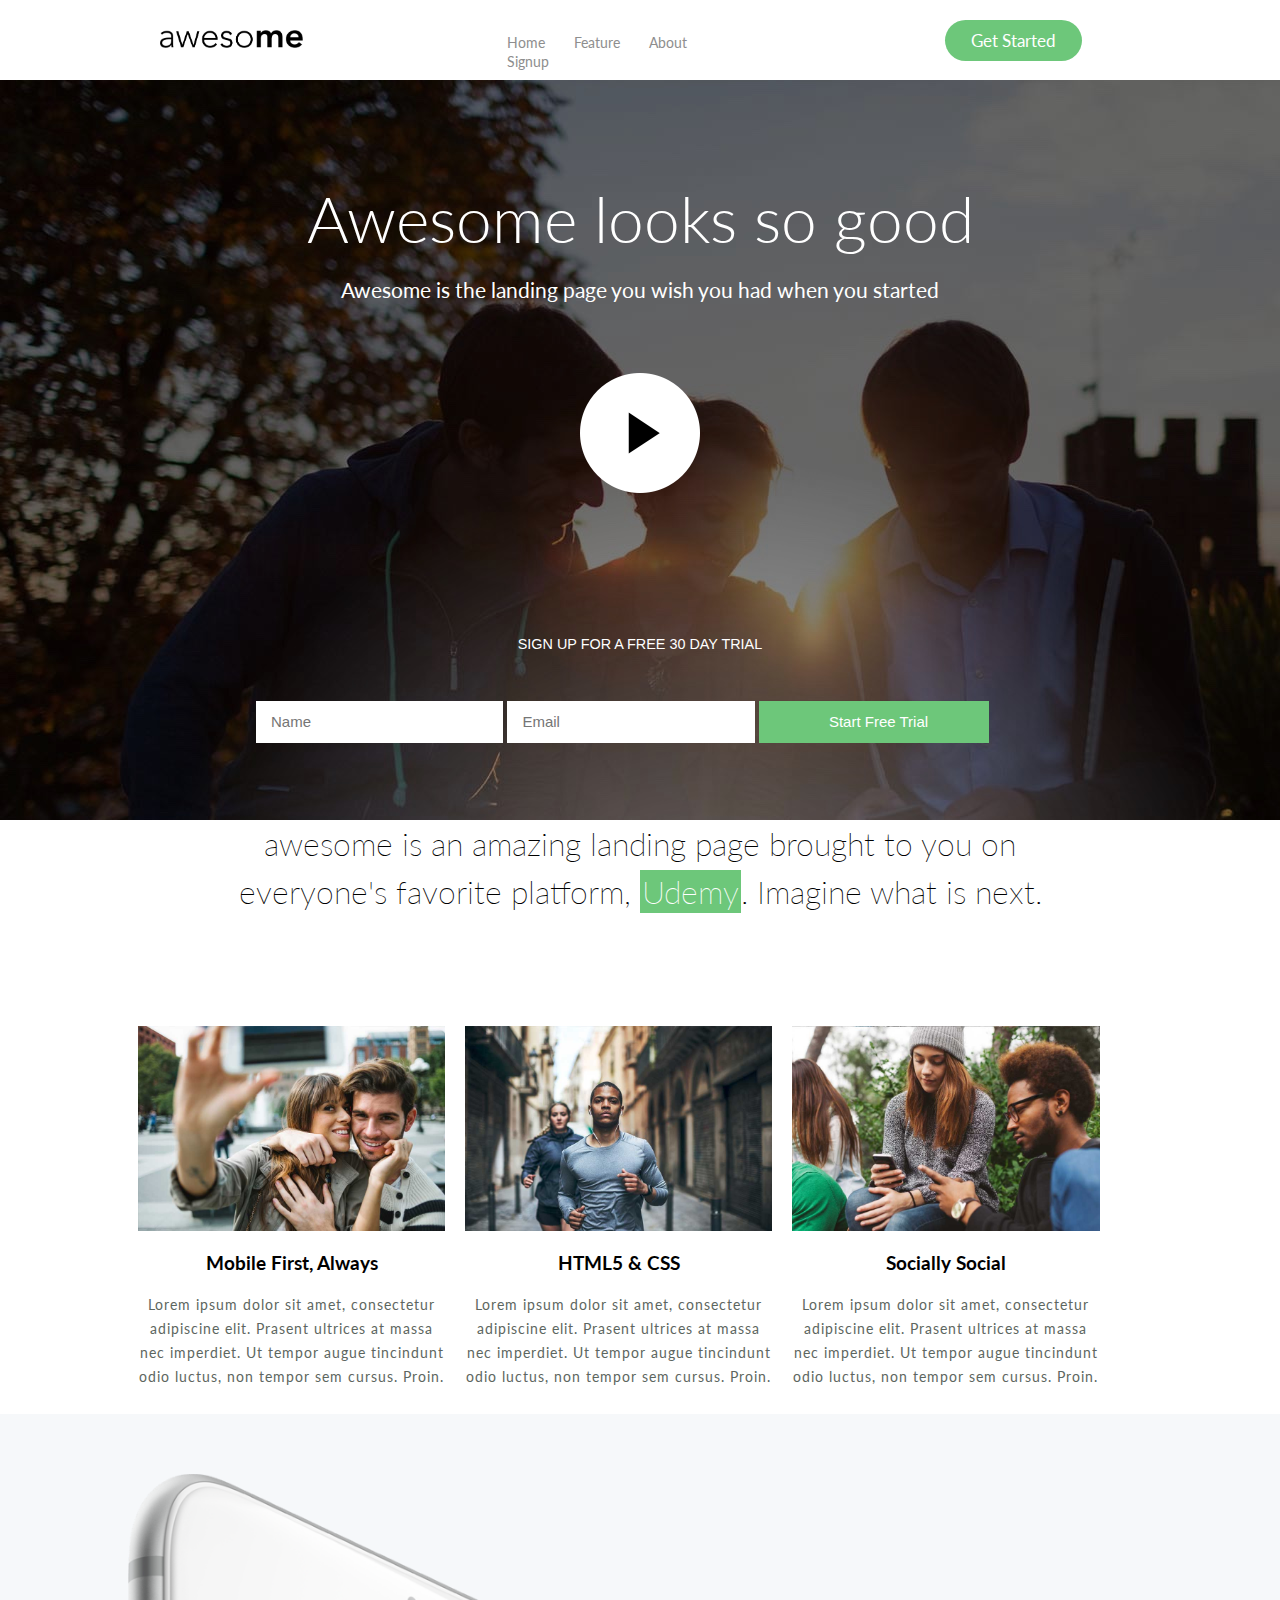
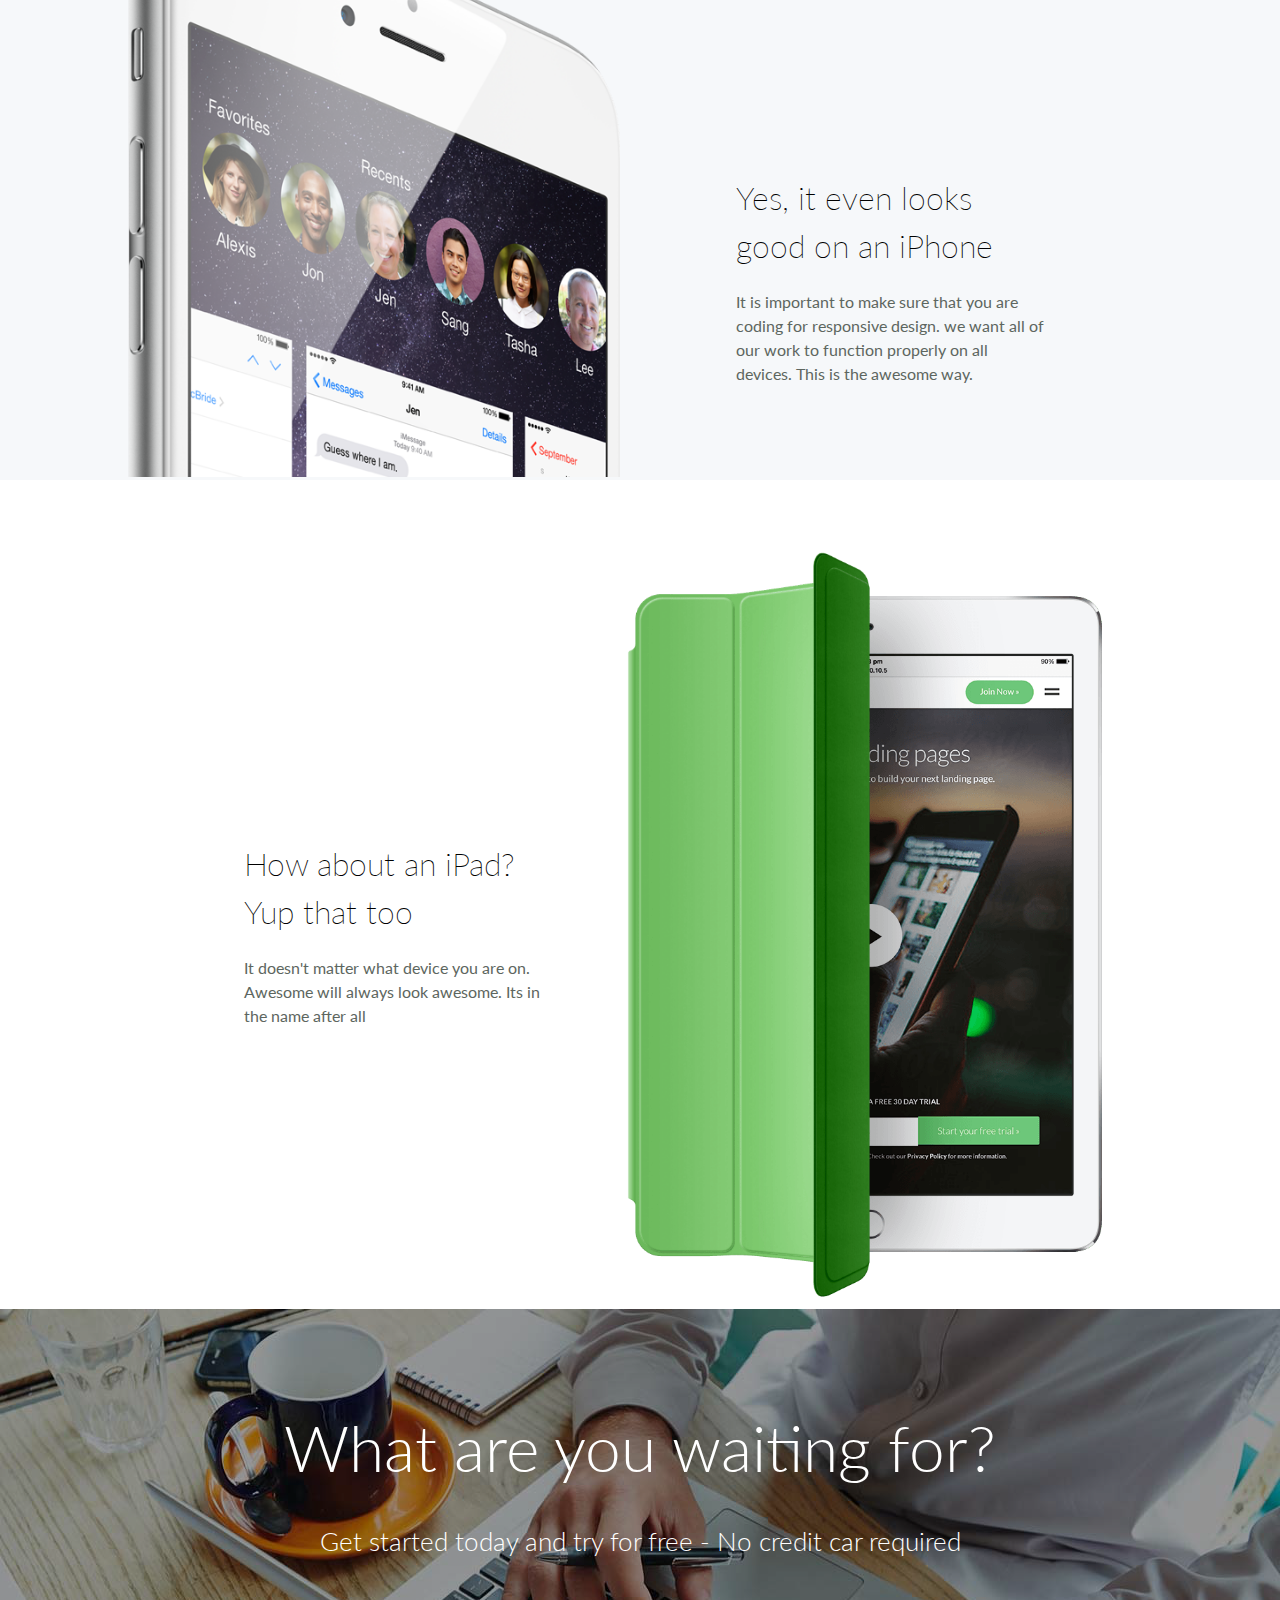
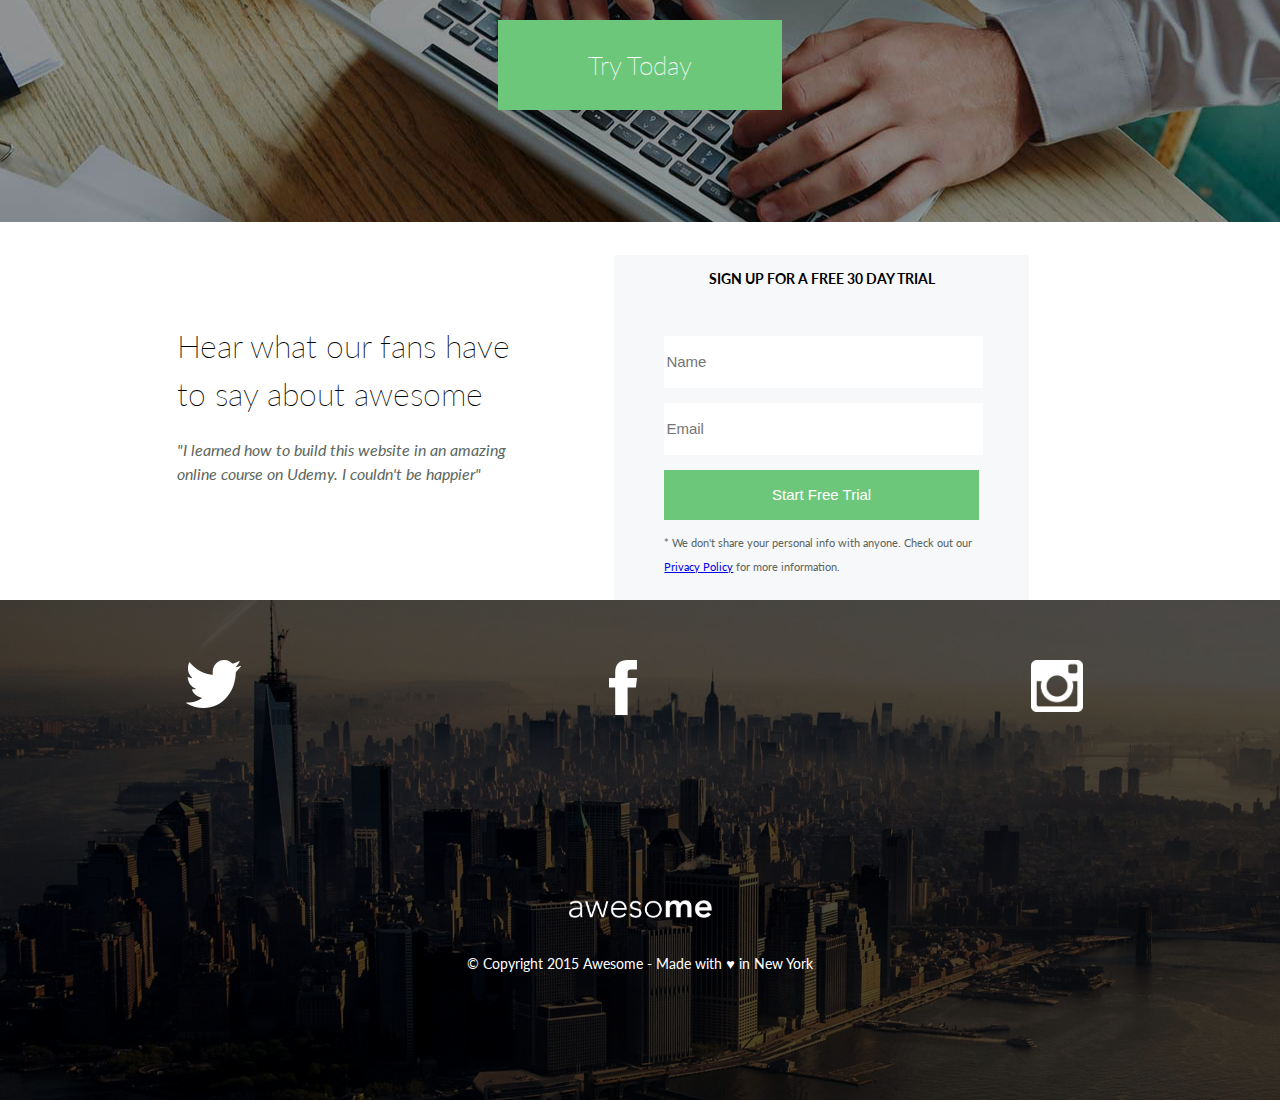
<file: awesome/index.html>
<!DOCTYPE html>
<html>
  <head>
    <meta charset="utf-8">
    <title>Awesome Landing Page</title>
    <link rel="stylesheet" type="text/css" href="css/style.css">
    <link href="https://fonts.googleapis.com/css?family=Lato" rel="stylesheet" type="text/css">
  </head>
  
  <body>
    <header>
      <div id="header-container">
        <div class="col-3"><img src="images/logodark.png" height="18px" width="143px" class="logo"></div>
        <div class="col-3">
          <nav>
            <ul class="menu">
              <li>Home</li>
              <li>Feature</li>
              <li>About</li>
              <li>Signup</li>
            </ul>
          </nav>
        </div>
        <div class="col-3"><a href="#" class="getStartedBTN">Get Started</a></div>
      </div>
    </header>
    <div class="main-container">
      <div id="top-section-main">
        <div id="top-section-content">
          <h1>Awesome looks so good</h1>
          <p>Awesome is the landing page you wish you had when you started</p><img src="images/play.png" height="120px" width="120px" class="play-button">
          <div class="main-form">
            <form>
              <h6>SIGN UP FOR A FREE 30 DAY TRIAL</h6>
              <input type="text" name="name" placeholder="Name">
              <input type="text" name="email" placeholder="Email">
              <button style="trial" type="submti" value="submit">Start Free Trial</button>
            </form>
          </div>
        </div>
      </div>
      <div id="top-feature-section">
        <h1 class="feature-section-title">awesome is an amazing landing page brought to you on everyone's favorite platform, <span style="background-color:#6dc77a; color:#ffffff; padding:2px;">Udemy</span>. Imagine what is next.</h1>
        <div class="feature-content">
          <div class="col-3"><img src="images/couple.jpg">
            <h3>Mobile First, Always</h3>
            <p>Lorem ipsum dolor sit amet, consectetur adipiscine elit. Prasent ultrices at massa nec imperdiet. Ut tempor augue tincindunt odio luctus, non tempor sem cursus. Proin.</p>
          </div>
          <div class="col-3"><img src="images/guyrunning.jpg">
            <h3>HTML5 & CSS</h3>
            <p>Lorem ipsum dolor sit amet, consectetur adipiscine elit. Prasent ultrices at massa nec imperdiet. Ut tempor augue tincindunt odio luctus, non tempor sem cursus. Proin.</p>
          </div>
          <div class="col-3"><img src="images/girlphone.jpg">
            <h3>Socially Social</h3>
            <p>Lorem ipsum dolor sit amet, consectetur adipiscine elit. Prasent ultrices at massa nec imperdiet. Ut tempor augue tincindunt odio luctus, non tempor sem cursus. Proin.</p>
          </div>
        </div>
      </div>
      <div id="showcase1-container">
        <div class="showcase">
          <div class="col-2"><img src="images/apple.png" class="showcase1pic"></div>
          <div class="col-2">
            <div class="feature-text">
              <h1 class="section-title">Yes, it even looks good on an iPhone</h1>
              <p class="section-left">It is important to make sure that you are coding for responsive design. we want all of our work to function properly on all devices. This is the awesome way.</p>
            </div>
          </div>
        </div>
      </div>
      <div id="showcase2-container">
        <div class="showcase">
          <div class="col-2">
            <div class="feature-text">
              <h1 class="section-title">How about an iPad? Yup that too</h1>
              <p class="section-left">It doesn't matter what device you are on. Awesome will always look awesome. Its in the name after all</p>
            </div>
          </div>
          <div class="col-2"><img src="images/ipad.png" class="showcase1pic"></div>
        </div>
      </div>
      <div id="call-to-action">
        <div class="showcase">
          <div class="col-1">
            <h1 class="action-title">What are you waiting for?</h1>
            <p>Get started today and try for free - No credit car required</p>
            <p style="text-align"><a href="#" class="signupBTN">Try Today</a></p>
          </div>
        </div>
      </div>
      <div id="signup">
        <div class="col-2">
          <div class="top-margin">
            <h1 style="text-align:left;" class="section-title">Hear what our fans have to say about awesome</h1>
            <p style="font-style:italic;" class="section-left">"I learned how to build this website in an amazing online course on Udemy. I couldn't be happier"</p>
          </div>
        </div>
        <div class="col-2">
          <form class="signupform">
            <h6>SIGN UP FOR A FREE 30 DAY TRIAL</h6>
            <input type="text" name="name" placeholder="Name">
            <input type="email" name="email" placeholder="Email">
            <button style="trial" type="submit" value="submit">Start Free Trial</button>
            <p style="font-size:11px;">* We don't share your personal info with anyone. Check out our <a href="#">Privacy Policy</a> for more information.</p>
          </form>
        </div>
      </div>
    </div>
    <footer>
      <div class="social-footer">
        <div class="center"><img src="images/twitter.png" alt="twitter" height="48px" width="55px"></div>
      </div>
      <div class="social-footer">
        <div class="center"><img src="images/facebook.png" alt="facebook" height="55px" width="28px"></div>
      </div>
      <div class="social-footer">
        <div class="center"><img src="images/instagram.png" alt="instagram" height="52px" width="52px"></div>
      </div>
      <p style="text-align:center; padding-top:300px;"><img src="images/logolight.png" width="143px" height="18px"></p><span class="copyright">&copy; Copyright 2015 Awesome - Made with &hearts; in New York</span>
    </footer>
  </body>
</html>
</file>
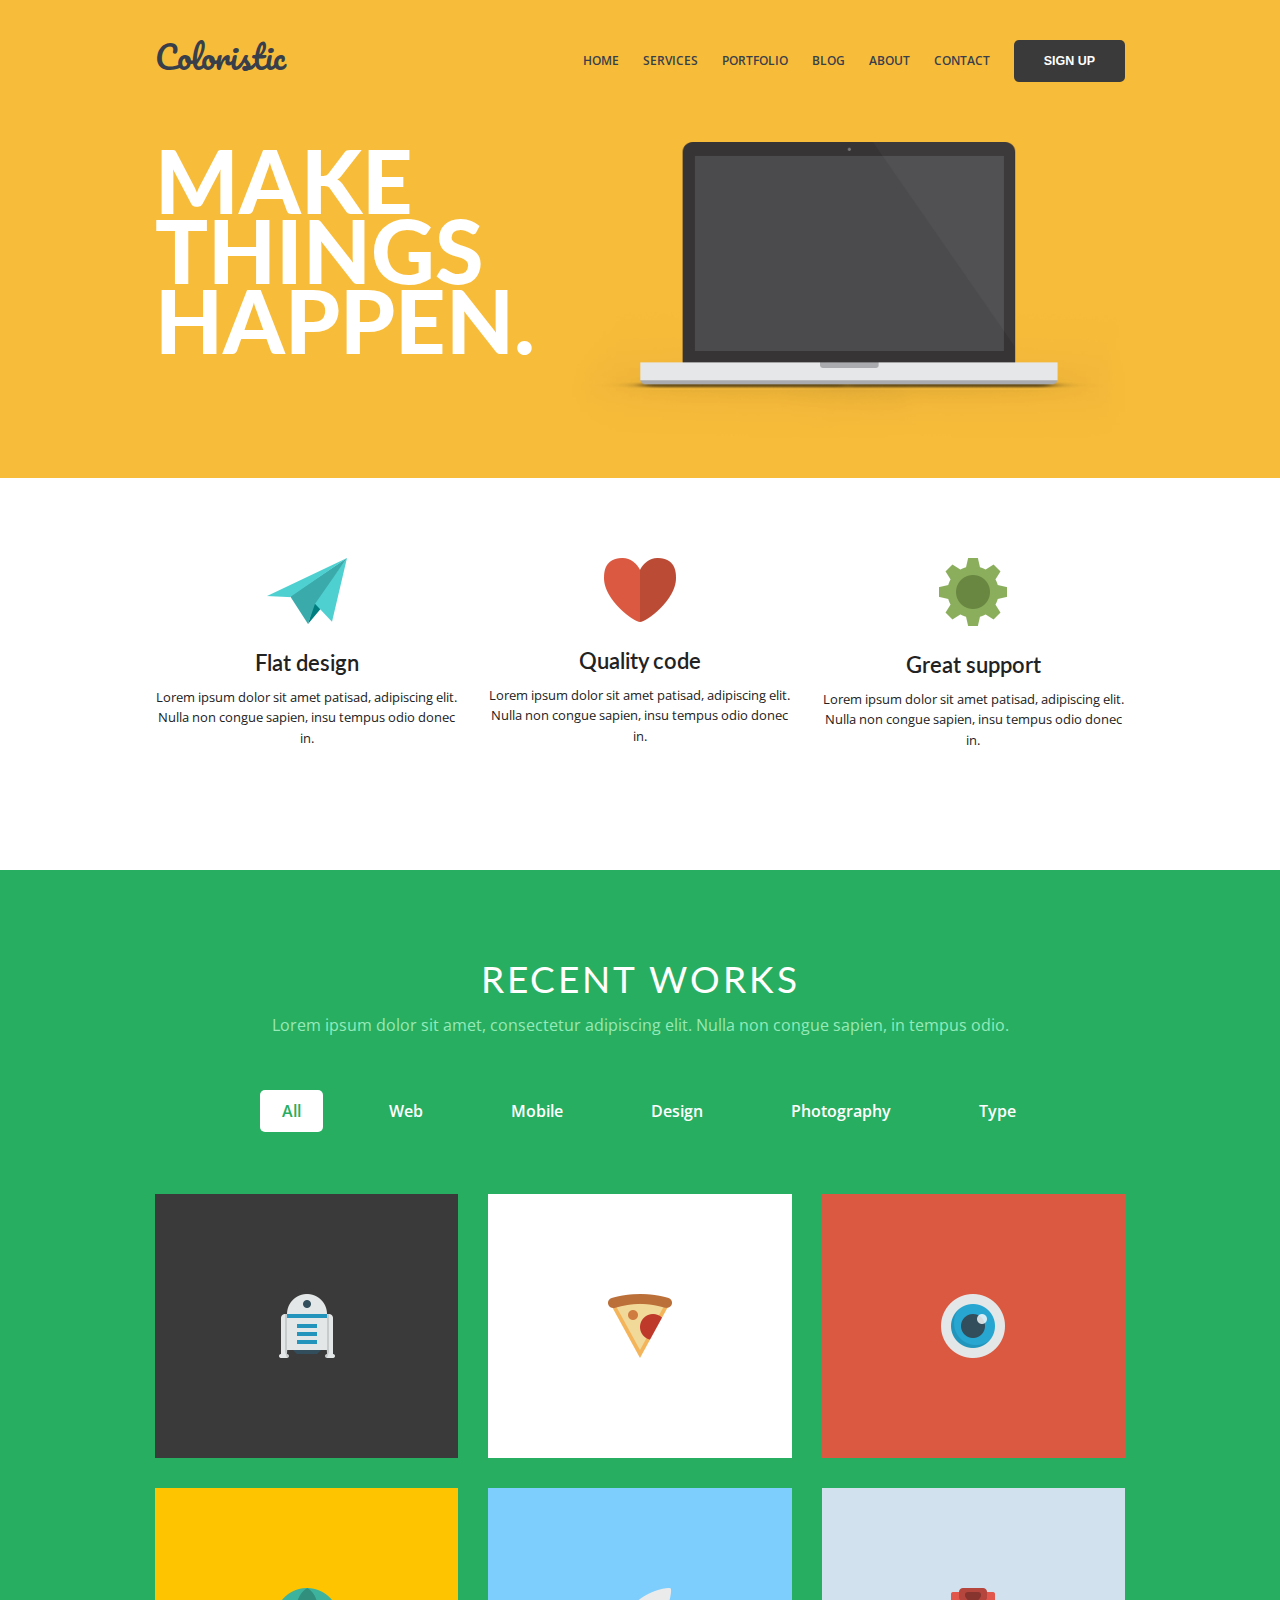
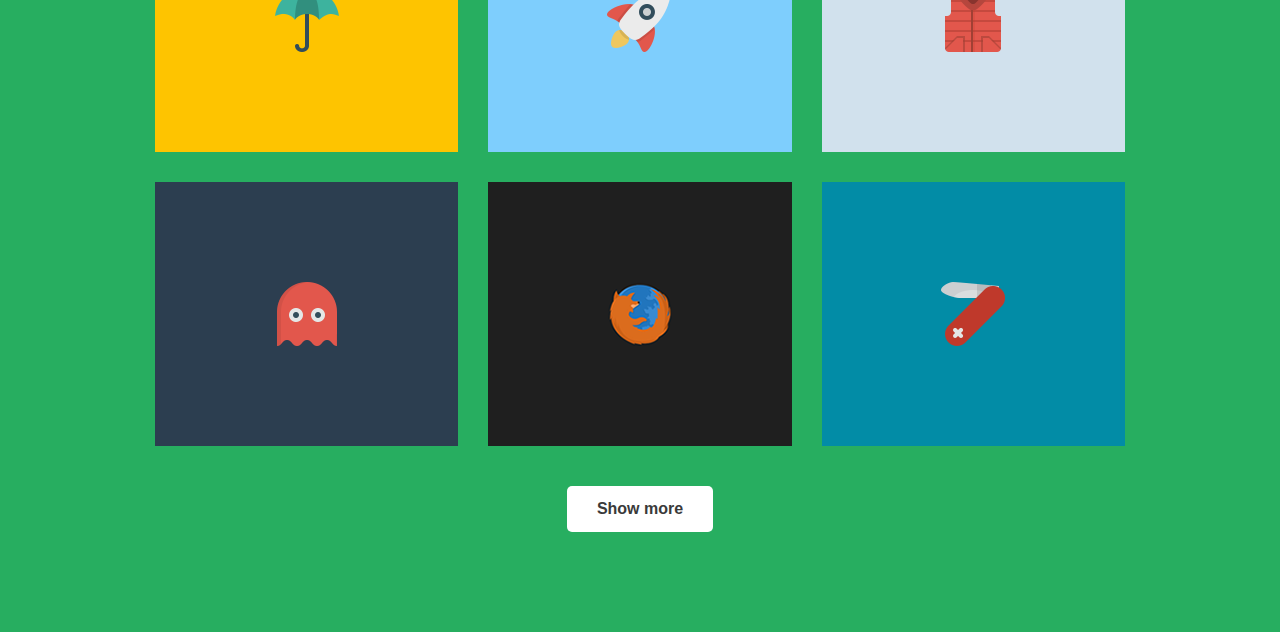
<file: coloristic/index.html>
<!DOCTYPE html>
<html>
  <head>
      <title>A flat design</title>
      <meta charset="UTF-8">
      <link rel="stylesheet" href="css/foundation.min.css">
      <link rel="stylesheet" href="css/custom.css">

      <link href="http://fonts.googleapis.com/css?family=Open+Sans:300italic,400italic,600italic,700italic,800italic,400,300,600,700,800" rel="stylesheet">
      <link href="http://fonts.googleapis.com/css?family=Lato:100,300,400,700,900,100italic,300italic,400italic,700italic,900italic" rel="stylesheet">
      <link href="http://fonts.googleapis.com/css?family=Pacifico" rel="stylesheet">
  </head>
  
  <body>
    <div class="container background-orange">
      <header class="row" id="main">
        <div class="large-4 column">
          <div class="brand">
            <a href="#">Coloristic</a>
          </div>
        </div>
        <nav id="main" class="large-8 column">
          <ul>
            <li><a href="#">Home</a></li>
            <li><a href="#">Services</a></li>
            <li><a href="#">Portfolio</a></li>
            <li><a href="#">Blog</a></li>
            <li><a href="#">About</a></li>
            <li><a href="#">Contact</a></li>
            <li><a href="#" class="button button-primary">Sign up</a></li>
          </ul>
        </nav>
      </header>
      <div class="row feature">
        <div class="large-5 column">
          <h1>Make things happen.</h1>
        </div>
        <div class="large-7 column">
          <img src="img/laptop.png" alt="">
        </div>
      </div>
    </div>
    <div class="container-spacy features">
      <div class="row">
        <div class="large-4 column">
          <img src="img/plane.png" alt="">
          <h5>Flat design</h5>
          <p>Lorem ipsum dolor sit amet patisad, adipiscing elit. Nulla non congue sapien, insu tempus odio donec in.</p>
        </div>
        <div class="large-4 column">
          <img src="img/heart.png" alt="">
          <h5>Quality code</h5>
          <p>Lorem ipsum dolor sit amet patisad, adipiscing elit. Nulla non congue sapien, insu tempus odio donec in.</p>
        </div>
        <div class="large-4 column">
          <img src="img/cog.png" alt="">
          <h5>Great support</h5>
          <p>Lorem ipsum dolor sit amet patisad, adipiscing elit. Nulla non congue sapien, insu tempus odio donec in.</p>
        </div>
      </div>
    </div>
    <div class="container-spacy background-green recent">
      <h2>Recent works</h2>
      <p>Lorem ipsum dolor sit amet, consectetur adipiscing elit. Nulla non congue sapien, in tempus odio.</p>
    
      <ul class="inline-list">
        <li class="selected"><a href="#">All</a></li>
        <li><a href="#">Web</a></li>
        <li><a href="#">Mobile</a></li>
        <li><a href="#">Design</a></li>
        <li><a href="#">Photography</a></li>
        <li><a href="#">Type</a></li>
      </ul>

      <div class="row">
        <div class="large-4 column">
          <div class="item background-grey">
            <img src="img/robot.png" alt="">
          </div>
        </div>
        <div class="large-4 column">
          <div class="item background-white">
            <img src="img/pizza.png" alt="">
          </div>
        </div>
        <div class="large-4 column">
          <div class="item background-red">
            <img src="img/eyeball.png" alt="">
          </div>
        </div>
      </div>
      <div class="row">
        <div class="large-4 column">
          <div class="item background-yellow">
            <img src="img/umbrella.png" alt="">
          </div>
        </div>
        <div class="large-4 column">
          <div class="item background-baby-blue">
            <img src="img/rocket.png" alt="">
          </div>
        </div>
        <div class="large-4 column">
          <div class="item background-pale-blue">
            <img src="img/jacket.png" alt="">
          </div>
        </div>
      </div>
      <div class="row">
        <div class="large-4 column">
          <div class="item background-slate-blue">
            <img src="img/ghost.png" alt="">
          </div>
        </div>
        <div class="large-4 column">
          <div class="item background-midnight">
            <img src="img/ff.png" alt="">
          </div>
        </div>
        <div class="large-4 column">
          <div class="item background-blue">
            <img src="img/utility.png" alt="">
          </div>
        </div>
      </div>

      <a href="#" class="show-more button button-secondary">Show more</a>

    </div>
  </body>
</html>
</file>
<file: awesome/css/style.css>
html {
  font-family: "Lato", "Helvetica Neue", "Arial", sans-serif;
}

body {
  background-color: #ffffff;
  margin: 0;
}

p {
  color: #5d6660;
  font-size: 16px;
  line-height: 24px;
  font-family: "Lato", "Helvetica Neue", "Arial", sans-serif;
}

header {
  height: 80px;
  background-color: #ffffff;
}

#header-container {
  width: 75%;
  margin: auto;
}

.col-3 {
  width: 32%;
  float: left;
}

.logo {
  padding-top: 30px;
}

.menu {
  margin-top: 32px;
}

.menu li {
  list-style-type: none;
  display: inline;
  font-size: .85em;
  color: #8e8e8e;
  padding-right: 25px;
}

.getStartedBTN {
  background-color: #6dc77a;
  border-radius: 28px;
  -moz-border-radius: 28px;
  -webkit-border-radius: 28px;
  text-decoration: none;
  color: #ffffff;
  padding: 10px 26px;
  margin-top: 20px;
  display: inline-block;
  font-size: 17px;
  float: right;
}

#top-section-main {
  background-image: url("../images/friends.jpg");
  height: 740px;
  border: none;
}

#top-section-content {
  width: 60%;
  margin-left: auto;
  margin-right: auto;
  margin-top: 0;
}

#top-section-content h1 {
  font-size: 4em;
  font-weight: 300;
  color: #ffffff;
  text-align: center;
  margin-top: 0;
  padding-top: 100px;
  margin-bottom: 15px;
}

#top-section-content p {
  font-size: 1.3em;
  font-weight: 400;
  color: #ffffff;
  text-align: center;
}

.play-button {
  margin-left: auto;
  margin-right: auto;
  display: block;
  padding: 50px 0 110px 0;
}

.main-form h6 {
  font-family: sans-serif;
  font-size: .9em;
  font-weight: 100;
  color: #ffffff;
  text-align: center;
}

.main-form input {
  margin: 0;
  width: 30%;
  height: 40px;
  font-family: sans-serif;
  font-size: 15px;
  padding-left: 15px;
  font-weight: 100;
  border: none;
}

.main-form button {
  width: 30%;
  height: 42px;
  font-family: sans-serif;
  font-size: 15px;
  padding-left: 15px;
  font-weight: 100;
  background-color: #6dc77a;
  color: #ffffff;
  border: none;
}

#feature-section {
  padding-top: 100px;
}

.feature-section-title {
  width: 70%;
  text-align: center;
  font-weight: 200;
  line-height: 1.5em;
  margin: auto;
}

.feature-content {
  margin: auto;
  width: 80%;
  text-align: center;
  padding-top: 100px;
}

.feature-content .col-3 {
  padding: 10px;
  width: 30%;
}

.feature-content .col-3 img {
  width: 100%;
}

.feature-content .col-3 p {
  font-size: .9em;
  letter-spacing: 1px;
}

.col-2 {
  float: left;
  width: 48%;
}

#showcase1-container {
  padding-top: 60px;
  background-color: #f6f8fa;
  width: 100%;
  clear: both;
}

.showcase {
  width: 80%;
  margin: auto;
  overflow: auto;
}

.showcase1pic {
  width: 100%;
}

.feature-text {
  padding-top: 300px;
  padding-left: 50px;
}

.section-title {
  width: 70%;
  margin: auto;
  font-weight: 200;
  line-height: 1.5em;
}

.section-left {
  width: 70%;
  padding: 20px 10px 10px 10px;
  margin: auto;
}

#showcase2-container {
  padding-top: 60px;
  background-color: #ffffff;
  width: 100%;
  clear: both;
}

.col-1 {
  width: 80%;
  margin: auto;
}

#call-to-action {
  background-image: url("../images/darkdesk.png");
  background-position: 50% 50%;
  padding-bottom: 45px;
}

.action-title {
  font-size: 4em;
  font-weight: 300;
  color: #ffffff;
  text-align: center;
  margin-top: 0;
  padding-top: 100px;
}

.col-1 p {
  font-size: 1.6em;
  font-weight: 300;
  color: #ffffff;
  text-align: center;
  margin: 0;
  padding-bottom: 100px;
}

.signupBTN {
  background-color: #6dc77a;
  color: #ffffff;
  font-size: 1em;
  font-weight: 200;
  text-decoration: none;
  padding: 30px 90px;
}

.signupBTN:hover {
  background-color: #5cdf2a;
}

.signupform {
  background-color: #f6f8fa;
  margin-right: 200px;
  padding: 0 50px 10px 50px;
}

.signupform h6 {
  color: black;
  padding-top: 15px;
  font-size: .9em;
  text-align: center;
}

.top-margin {
  margin-top: 100px;
  margin-left: 100px;
}

input {
  margin: 0;
  width: 100%;
  height: 50px;
  font-family: sans-serif;
  font-size: 15px;
  font-weight: 100;
  border: none;
  margin-top: 15px;
}

button {
  width: 100%;
  height: 50px;
  font-family: sans-serif;
  font-size: 15px;
  font-weight: 100;
  margin:0;
  background-color: #6dc77a;
  color: #ffffff;
  border: none;
  margin-top: 15px;
}

footer {
  background-color: black;
  clear: both;
  height: 500px;
  background-image: url("../images/footerbg.png");
  background-position: 50% 50%;
}

.social-footer {
  width: 33%;
  float: left;
  height: 40%;
}

.social-footer:hover {
  background-color: black;
  opacity: .5;
}

.center {
  width: 50px;
  margin: auto;
  padding-top: 60px;
}

.copyright {
  color: #ffffff;
  font-size: .9em;
  text-align: center;
  display: block;
  padding-top: 15px;
}
</file>
<file: coloristic/css/custom.css>
body {
	font-family:"Open Sans";
}

/*
** Headers
*/

h1,
h2,
h3,
h4,
h5 {
	font-family:"Lato";
}

/*
** Containers
*/

.container {
	padding:40px 20px;
}

.container-spacy {
	padding:80px 20px;
}

/*
** Backgrounds
*/

.background-orange {
	background-color:#f8bc3b;
}

.background-green {
	background-color:#27ae60;
}

.background-grey {
	background-color:#3a3a3a;
}

.background-white {
	background-color:#fff;
}

.background-red {
	background-color:#db5940;
}

.background-yellow {
	background-color:#fec400;
}

.background-baby-blue {
	background-color:#7ecefd;
}

.background-pale-blue {
	background-color:#d1e1ed;
}

.background-slate-blue {
	background-color:#2c3e50;
}

.background-midnight {
	background-color:#1f1f1f;
}

.background-blue {
	background-color:#028ca6;
}

/*
** Header
*/

header#main {
	margin-bottom:40px;
}

header#main .brand a {
	display:block;
	font-family: "Pacifico";
	font-size:2em;
	color:#393f4a;
	margin-bottom:20px;
}

/*
** Nav
*/

nav#main ul {
	list-style-type: none;
	margin:0;
	padding:0;
	float:right;
}

nav#main ul li {
	display:inline-block;
	margin-right:20px;
}

nav#main ul li:last-child {
	margin-right:0;
}

nav#main ul li a {
	font-size:78%;
	text-transform:uppercase;
	font-weight:600;
}

nav#main ul li a:not(.button) {
	color:#393f4a;
}

/*
** Buttons
*/

.button {
	padding:14px 30px;
	border-radius:5px;
}

.button-primary,
.button-primary:hover {
	background-color:#3a3a3a;
	color:#fff;
}

.button-secondary,
.button-secondary:hover {
	background-color:#fff;
	color:#3a3a3a;
}

/*
** Feature
*/

.feature {
	margin-top:20px;
}

.feature h1 {
	font-size:5.5em;
	color:#fff;
	text-transform: uppercase;
	font-weight:900;
	line-height:70px;
	margin-bottom:40px;
}

/*
** Features
*/

.features {
	text-align:center;
}

.features h5 {
	font-weight:600;
	font-size:1.4em;
}

.features p {
	font-size:80%;
	margin-bottom:40px;
}

.features img {
	margin-bottom:20px;
}

/*
** Recent
*/

.recent {
	text-align:center;
}

.recent h2 {
	color:#fff;
	text-transform: uppercase;
	letter-spacing:3px;
}

.recent p {
	margin-bottom:60px;
	color:#96eaba;
}

.recent .item {
	padding:100px 0;
	margin-top:30px;
}

.recent ul li a {
	color:#fff;
	border:2px solid transparent;
	padding:8px 20px;
	border-radius:5px;
	font-weight:600;
}

.recent ul li a:hover {
	border:2px solid #fff;
}

.recent ul li.selected a {
	background:#fff;
	color:#27ae60;
}

.recent .show-more {
	margin-top:40px;
	font-weight:600;
}

/*
** Lists 
*/

.inline-list {
	list-style-type:none;
}

.inline-list li {
	display:inline-block;
	margin:0 20px;
	margin-bottom:20px;
}
</file>
